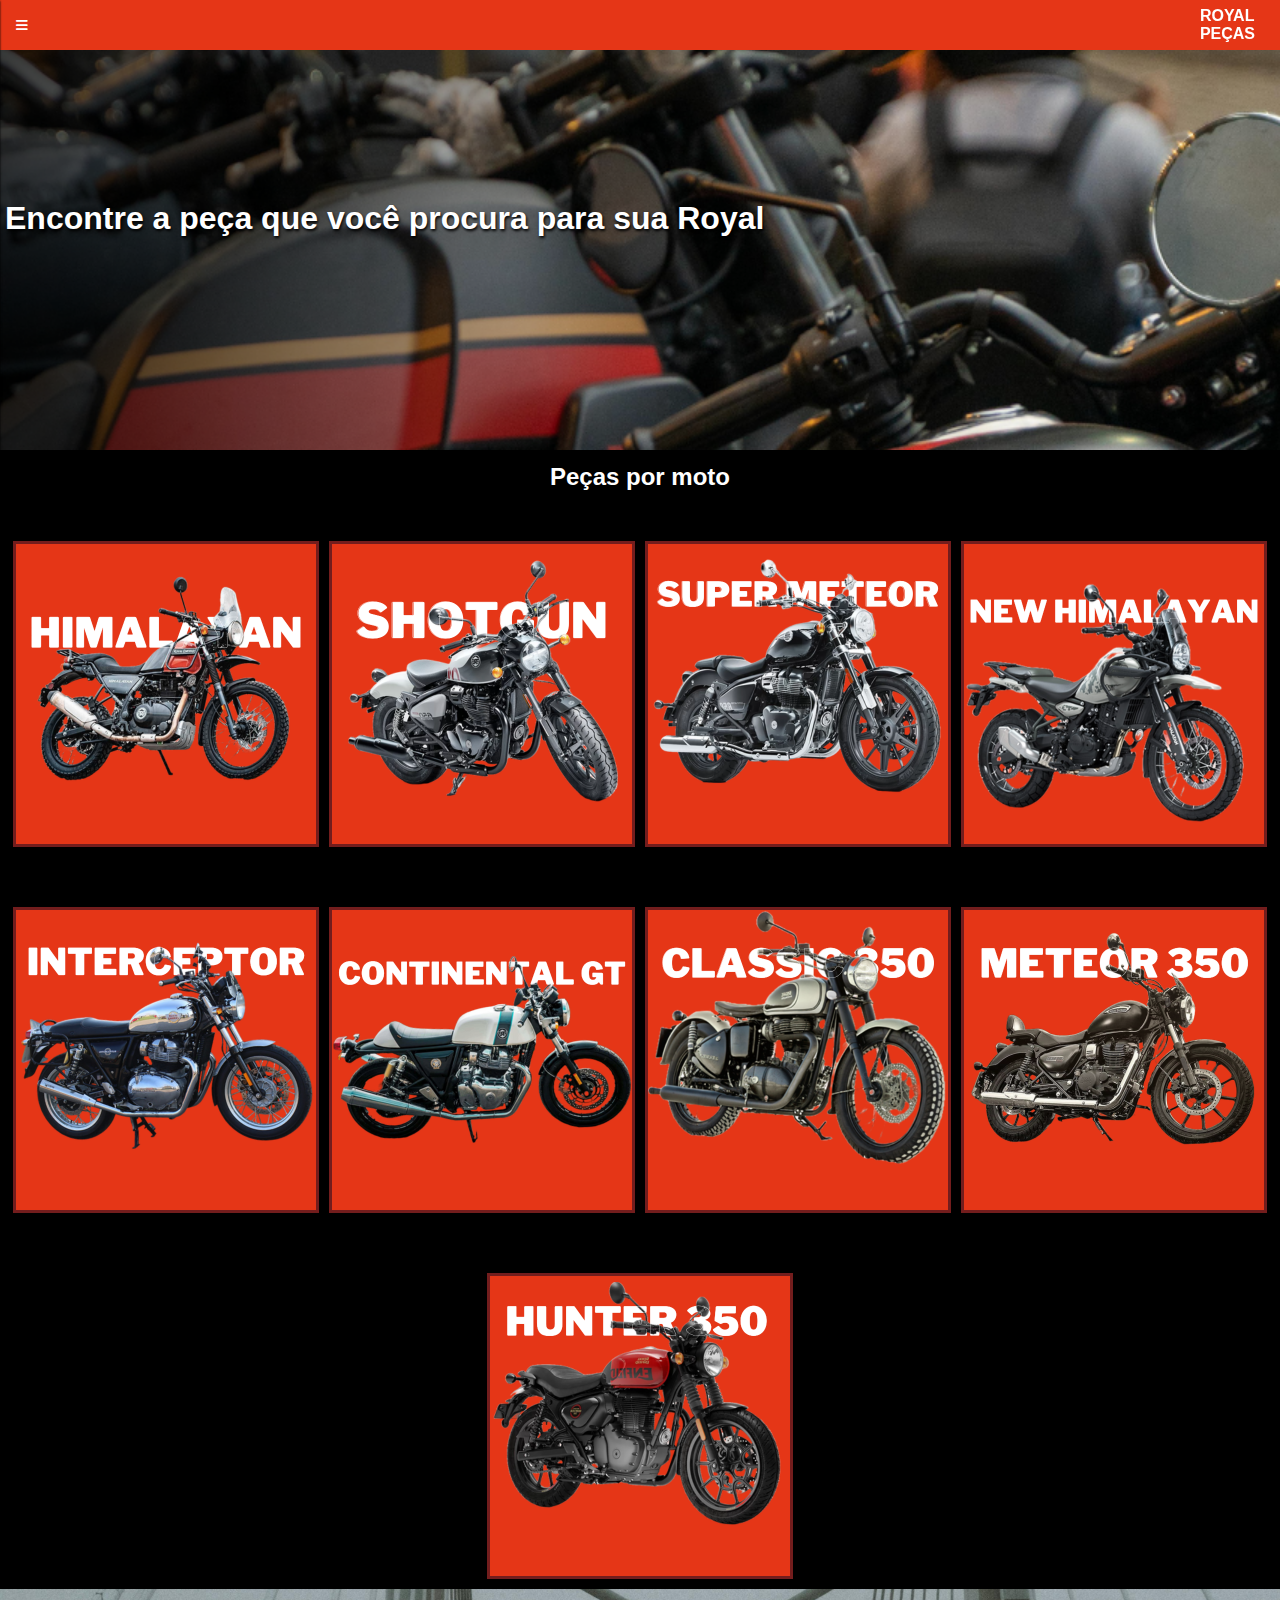
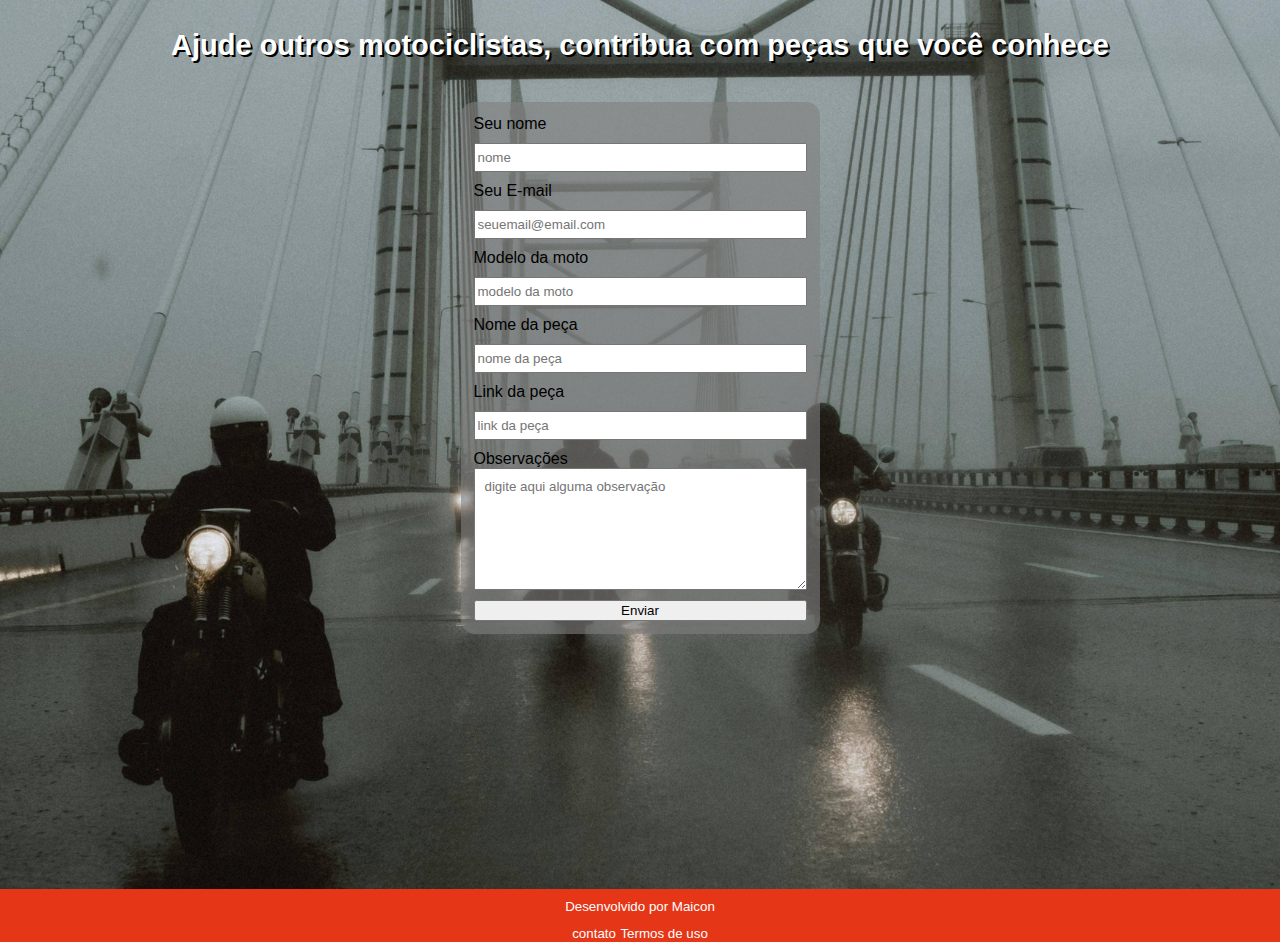
<file: index.html>
<!DOCTYPE html>
<html lang="pt-br">
<head>
    <meta charset="UTF-8">
    <meta name="viewport" content="width=device-width, initial-scale=1.0">
    <title>Royal Peças</title>
    <link rel="stylesheet" href="https://cdnjs.cloudflare.com/ajax/libs/font-awesome/6.7.2/css/all.min.css" integrity="sha512-Evv84Mr4kqVGRNSgIGL/F/aIDqQb7xQ2vcrdIwxfjThSH8CSR7PBEakCr51Ck+w+/U6swU2Im1vVX0SVk9ABhg==" crossorigin="anonymous" referrerpolicy="no-referrer" />
    <link rel="stylesheet" href="src/css/style.css">
    <link rel="shortcut icon" href="src/icons/favicon-16x16.png" type="image/x-icon">
    <link rel="stylesheet" href="src/css/form.css">
</head>
<body>
    <Header>
        <button class="toggle"> 
            <i class="fa-solid fa-bars"></i>
        </button>
        <nav class="side_bars">
            <ul>
                <li>
                    <a href="#"><i class="fa-solid fa-house"></i>Infomações</a>
                </li>
                <li>
                    <a href="#"><i class="fa-solid fa-circle-info"></i>Sobre</a>
                </li>
                <li>
                    <a href="#"><i class="fa-solid fa-envelope"></i>Contato</a>
                </li>
            </ul>
        </nav>
        <div id="logo"><strong><a href="index.html">ROYAL <br> PEÇAS</a></strong></div>
    </Header>
    <div class="background"></div>
    <div id="intro">
        <div id="h1_intro">
            <h1>Encontre a peça que você procura para sua Royal</h1>
        </div>
    </div>
   <main>
       <section class="main">
            <div class="intro-2">
                <div>
                    <h2>Peças por moto</h2>
                </div>
            </div>
            <div class="motos">
                <a href="#">
                    <div class="modelo_moto" id="himalayan">
                        <span class="txt-moto" id="txt-himalayan">VER PEÇAS</span>
                    </div>
                </a>
                <a href="#">
                    <div class="modelo_moto" id="shotgun">
                        <span class="txt-moto" id="txt-shotgun">VER PEÇAS</span>
                    </div>
                </a>
                 <a href="#">
                     <div class="modelo_moto" id="superMeteor">
                            <span class="txt-moto" id="superMeteor-txt">VER PEÇAS</span>
                    </div>
                 </a>
                <a href="#">
                    <div class="modelo_moto" id="newHimalayan">
                        <span class="txt-moto" id="newHimalayan-txt">VER PEÇAS</span>
                    </div>
                </a>
                <a href="#">
                    <div class="modelo_moto" id="interceptor">
                        <span class="txt-moto" id="interceptor-txt">VER PEÇAS</span>
                    </div>
                </a>
                <a href="#">
                    <div class="modelo_moto" id="continental">
                        <span class="txt-moto" id="continental-txt">VER PEÇAS</span>
                    </div>
                </a>
                <a href="#">
                    <div class="modelo_moto" id="classic">
                        <span class="txt-moto" id="classic-txt">VER PEÇAS</span>
                    </div>
                </a>
                <a href="#">
                    <div class="modelo_moto" id="meteor">
                        <span class="txt-moto" id="meteor-txt">VER PEÇAS</span>
                    </div>
                </a>
                <a href="#">
                    <div class="modelo_moto" id="hunter">
                        <span class="txt-moto" id="hunter-txt">VER PEÇAS</span>
                    </div>
                </a>
            </div>
        <div class="ajude">
            <h1>Ajude outros motociclistas, contribua com peças que você conhece</h1>
            <div class="form-div">
                <form action="dados.php" method="post">
                    <label for="nome-contribuinte">Seu nome</label>
                        <input type="text" name="nome-contribuinte" id="nome" placeholder="nome" required>
                    <label for="email">Seu E-mail</label>
                        <input type="email" name="email" id="iemail" placeholder="seuemail@email.com" required>
                    <label for="nome-moto">Modelo da moto</label>
                        <input type="text" name="nome-moto" id="nomeMoto" placeholder="modelo da moto" required>
                    <label for="peca-nome">Nome da peça</label>
                        <input type="text" name="peca-nome" id="peça-moto" placeholder="nome da peça" required>
                    <label for="peca-link">Link da peça</label>
                        <input type="url" name="peca-link" id="peçaLink" placeholder="link da peça" required>
                    <label for="mensagem">Observações</label>
                        <textarea name="mensagem" id="obs" placeholder="digite aqui alguma observação"></textarea>
                    <button type="submit">Enviar</button>
                </form>
            </div>
        </div>
       </section>
   </main>
    <footer>
        <small>Desenvolvido por Maicon</small>
        <div class="footerLinks">
            <a href=""><small>contato</small></a>
            <a href=""><small>Termos de uso</small></a>
        </div>
    </footer>
    <script src="menuheader.js"></script>
</body>
</html>
</file>
<file: src/css/style.css>
@charset "UTF-8";

*{
    font-family: Arial, Helvetica, sans-serif;
    margin: 0;
}

body{
    background-color: black;
}
header{
    background-color: #e53617;
    height: 50px;
    width: 100%;
    align-items: center;
    display: flex;
    z-index: 2;
    position: fixed;
}

/* estilização do botão do menu */
.toggle{
    background-color: #e53617;
    color: white;
    position: fixed;
    left: 10px;
    z-index: 4;
    border: none;
    cursor: pointer;
    transition: all ease 0.6s;
}
.toggle:hover{
    background-color:rgba(165, 42, 42, 0.329) ;
}
.toggle.ativo{
    left: 320px;
    background-color: brown;
}
/* Estilização da side bar */

.side_bars{
    position: fixed;
    left: -302px;
    top: 0;
    width: 300px;
    height: 100%;
    background-color: #e53617;
    z-index: 3;
    box-shadow: 2px 1px 2px black;
    transition: all 0.5s ease;
}

.side_bars.ativo{
    left: 0;
}

.side_bars ul{
    list-style-type: none;
    padding: 0;
    margin: 60px 0 0 0;
}

.side_bars ul li{
    padding: 14px 30px;
}

.side_bars ul li a{
    text-decoration: none;
    color: rgb(255, 255, 255);
    font-size: 18px;
    display: flex;
    align-items: center;
    gap: 10px;
}

.side_bars ul li a i{
    font-size: 20px;
}

.side_bars ul li:hover{
    background-color: rgba(165, 42, 42, 0.226);
}

/* estilização do background quando a barra lateral estiver ativa*/
.background{
    position: fixed;
    margin: 0;
    padding: 0;
    width: 100%;
    height: 100%;
    z-index: 1;
    background-color: rgba(0, 0, 0, 0.295);
    visibility: hidden;
    transition: all ease 0.5s;
}
.background.ativo{
    visibility: visible;
}

/* logo*/
#logo{
    position: fixed;
    right: 25px;
    font-family: Cambria, Cochin, Georgia, Times, 'Times New Roman', serif;
    color: rgb(255, 255, 255);
    font-size: 16px;
}  
#logo a{
    text-decoration: none;
    color: white;
    transition: all ease-in 0.5s;
}  
#logo a:hover{
    font-size: 18px;
    transition: all ease-in 0.5s;
}

/* foto introdução */

#intro{
    background-image:url('../img/intro/intro-foto.png');
    background-size: cover;
    min-height: 450px;
    width: 100%;
    background-position: right center;
    background-attachment: fixed;
}


#h1_intro{
    color: white;
    padding-top: 200px;
    margin: 0px 20px 0px 5px;
    text-shadow: 1px 2px 3px black;
}



.intro-2{
    text-align: center;
    align-items: center;
    justify-content: center;
    display: flex;
}
.intro-2 h2{
    color: white;
    padding: 13px 0 0 0;

}
/*estilização das opções de motos*/

.motos{
    background-color: rgb(0, 0, 0);
    width: 100%;
    display: flex;
    gap: 10px;
    flex-wrap: wrap;
    align-items: center;
    justify-content: center;
    
}

.modelo_moto{
    background-color: black;
    width: 300px;
    height: 300px;
    border: solid rgba(165, 42, 42, 0.699);
    margin-top: 50px;
    
}



/*estilizar as divs por moto*/

#himalayan{
    background-image: url(../img/motos/himalayan.png);
    background-position: center;
    background-repeat: no-repeat;
    background-size: 100%;
    cursor: pointer;
    transition:ease 0.5s;
    position: relative;
}
#himalayan:hover{
    background-size: 120%;
}

.txt-moto{
    position:absolute;
    color: rgb(0, 0, 0);
    bottom: 0;
    font-weight: bold;
    font-family: 'Franklin Gothic Medium', 'Arial Narrow', Arial, sans-serif;
    font-size: 34px;
    text-align: center;
    background-color: rgb(209, 207, 207);
    width: 100%;
    visibility: hidden;
    opacity: 0;
    transition: ease 0.5s;
}

#himalayan:hover #txt-himalayan{
    visibility: visible;
    opacity: 1;
}

#shotgun{
    background-image: url(../img/motos/shotgun.png);
    background-position: center;
    background-repeat: no-repeat;
    background-size: 100%;
    cursor: pointer;
    transition:ease 0.5s;
    position: relative;
}

#shotgun:hover{
     background-size: 120%;
}

#shotgun:hover #txt-shotgun{
    visibility: visible;
    opacity: 1;
}

#newHimalayan{
    background-image: url(../img/motos/newhimalayan.png);
    background-position: center;
    background-repeat: no-repeat;
    background-size: 100%;
    cursor: pointer;
    transition:ease 0.5s;
    position: relative;
}

#newHimalayan:hover{
     background-size: 120%;
}

#newHimalayan:hover #newHimalayan-txt{
    visibility: visible;
    opacity: 1;
}

#interceptor{
    background-image: url(../img/motos/interceptor.png);
    background-position: center;
    background-repeat: no-repeat;
    background-size: 100%;
    cursor: pointer;
    transition:ease 0.5s;
    position: relative;
}
#interceptor:hover{
     background-size: 120%;
}

#interceptor:hover #interceptor-txt{
    visibility: visible;
    opacity: 1;
}

#continental{
    background-image: url(../img/motos/continental.png);
    background-position: center;
    background-repeat: no-repeat;
    background-size: 100%;
    cursor: pointer;
    transition:ease 0.5s;
    position: relative;
}
#continental:hover{
     background-size: 120%;
}

#continental:hover #continental-txt{
    visibility: visible;
    opacity: 1;
}

#classic{
    background-image: url(../img/motos/classic.png);
    background-position: center;
    background-repeat: no-repeat;
    background-size: 100%;
    cursor: pointer;
    transition:ease 0.5s;
    position: relative;
}
#classic:hover{
     background-size: 120%;
}

#classic:hover #classic-txt{
    visibility: visible;
    opacity: 1;
}

#superMeteor{
    background-image: url(../img/motos/supermeteor.png);
    background-position: center;
    background-repeat: no-repeat;
    background-size: 100%;
    cursor: pointer;
    transition:ease 0.5s;
    position: relative;
}
#superMeteor:hover{
     background-size: 120%;
}

#superMeteor:hover #superMeteor-txt{
    visibility: visible;
    opacity: 1;
}

#meteor{
    background-image: url(../img/motos/meteor.png);
    background-position: center;
    background-repeat: no-repeat;
    background-size: 100%;
    cursor: pointer;
    transition:ease 0.5s;
    position: relative;
}
#meteor:hover{
     background-size: 120%;
}

#meteor:hover #meteor-txt{
    visibility: visible;
    opacity: 1;
}

#hunter{
    background-image: url(../img/motos/hunter.png);
    background-position: center;
    background-repeat: no-repeat;
    background-size: 100%;
    cursor: pointer;
    transition:ease 0.5s;
    position: relative;
}
#hunter:hover{
     background-size: 120%;
}

#hunter:hover #hunter-txt{
    visibility: visible;
    opacity: 1;
}

/*seção ajude a comunidade*/
.ajude{
    background-image: url(../img/intro/ajude.jpg);
    background-position: center bottom 30%;
    background-repeat: no-repeat;
    background-size: 100%;
    align-items: center ;
    width: 100%;
    margin-top: 10px;
    min-height: 100vh;
    display: flex;
    flex-direction: column;
}
.ajude h1{
    text-align: justify;
    padding: 40px;
    color: white;
    text-shadow: 2px 2px black;
    font-size: 29px;
    
}


/*footer*/
footer{
    background-color: #e53617;
    align-items: center;
    justify-content: center;
    display: flex;
    flex-direction: column;
}

.footerLinks{
    gap: 7px;
}
footer small{
    color: white;
    margin-top: 6px;
    margin-top: 10px;
    margin-bottom: 10px;
}
.footerLinks a{
    text-decoration: none;
    color: white;
}
</file>
<file: src/css/form.css>
.form-div{
    
    display: flex;
    justify-content: center;
    align-items: center;
    margin-bottom: 10px;
}

.form-div form{
    background: rgba(128, 128, 128, 0.603);
    display: flex;
    flex-flow: column wrap;
    padding: 13px;
    border-radius: 14px;
}

.form-div form input{
    width: 325px;
    height: 23px;
    margin-top: 10px;
    margin-bottom: 10px;
}
.form-div form textarea{
   margin-bottom: 10px;
   height: 100px;
   padding: 10px;
}
</file>
